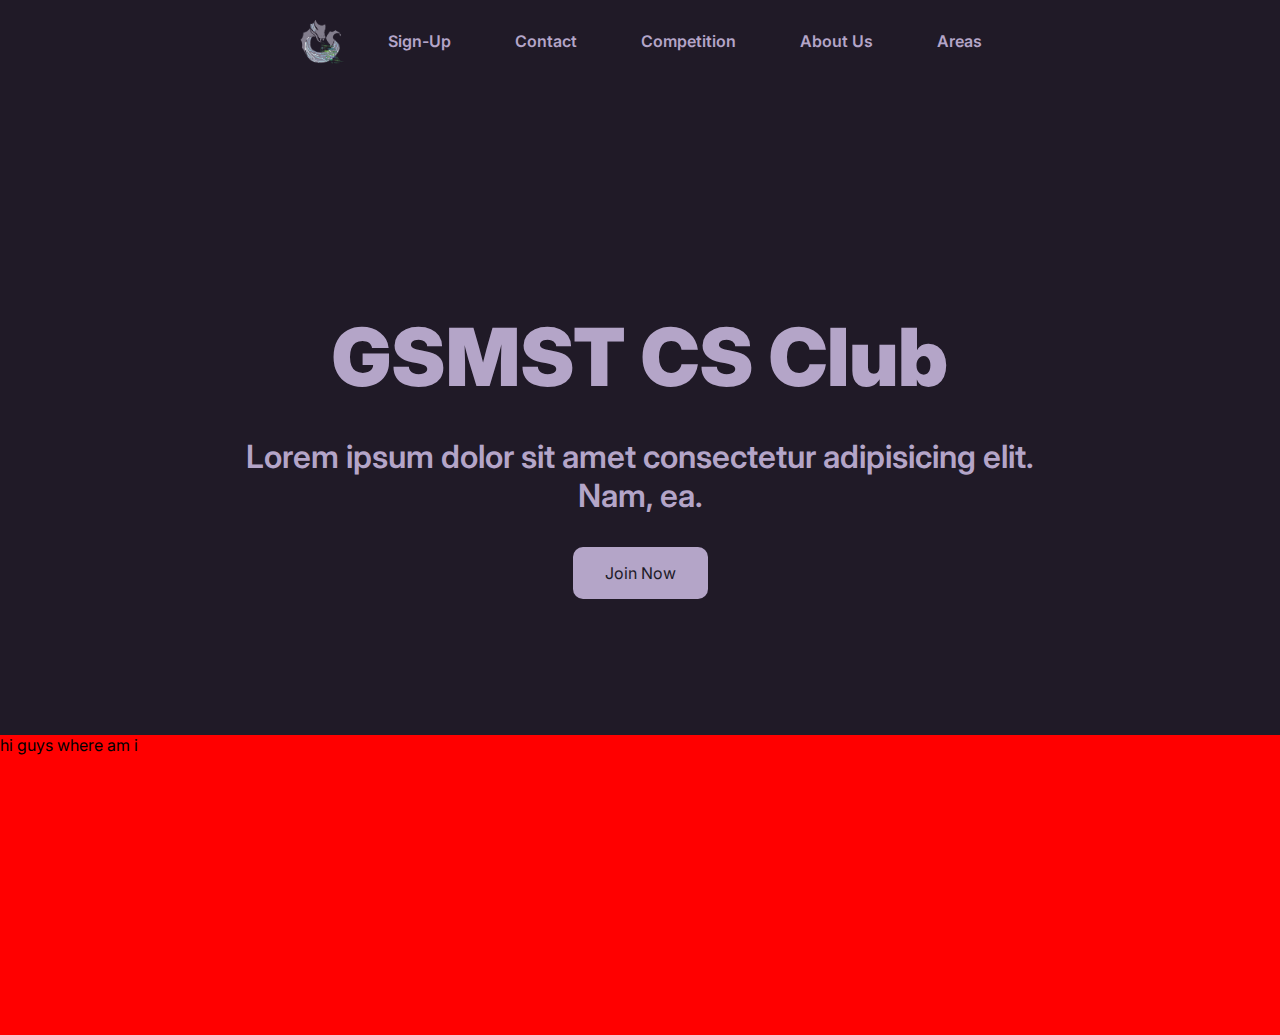
<file: legacy/index.html>
<!DOCTYPE html>
<html lang="en">
<head>
    <meta charset="UTF-8">
    <meta http-equiv="X-UA-Compatible" content="IE=edge">
    <meta name="viewport" content="width=device-width, initial-scale=1.0">
    <link rel="preconnect" href="https://fonts.googleapis.com">
    <link rel="preconnect" href="https://fonts.gstatic.com" crossorigin>
    <link href="https://fonts.googleapis.com/css2?family=Inter:wght@400;600;900&display=swap" rel="stylesheet">
    <link rel="stylesheet" href="css/styles.css">
    <link rel="icon" href="images/logo-transparent.png">
    <title>GSMST CS Club</title>
</head>
<body>
    <div class="dark-top">
        <nav class="nav">
            <div class="logo">
                <img src="images/logo-transparent.png" alt="GSMST CS Club Logo">
                <!-- <span>GSMST CS Club</span> -->
            </div>
            <ul>
                <li><a href="#" class="nav-link">Sign-Up</a></li>
                <li><a href="#" class="nav-link">Contact</a></li>
                <li><a href="#" class="nav-link">Competition</a></li>
                <li><a href="#" class="nav-link">About Us</a></li>
                <li><a href="#" class="nav-link">Areas</a></li>
            </ul>
        </nav>
        <div class="hero-container">
            <h1 class="main-heading">GSMST CS Club</h1>
            <h3 class="sub-heading">Lorem ipsum dolor sit amet consectetur adipisicing elit. Nam, ea.</h3>
            <a class="join-button" href="#">Join Now</a>
        </div> 
    </div>
    <div class="content">hi guys where am i</div>
</body>
</html>
</file>
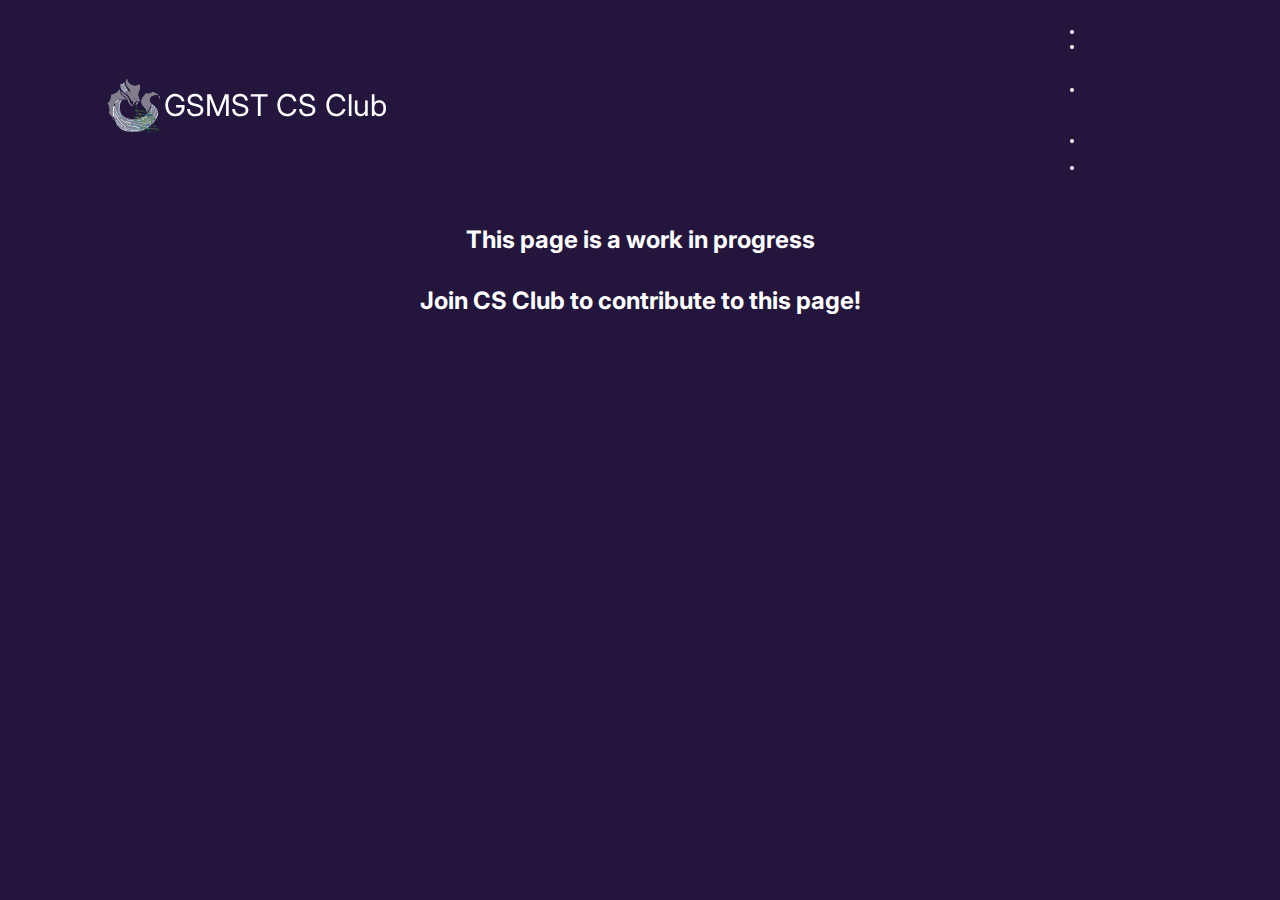
<file: about.html>
<!DOCTYPE html>
<html lang="en">
<head>
  <meta charset="UTF-8">
  <meta http-equiv="X-UA-Compatible" content="IE=edge">
  <meta name="viewport" content="width=device-width, initial-scale=1.0">

  <!-- Favicon -->
  <link rel="icon" href="images/logo-transparent.png">

  <!-- Global styles -->
  <link rel="stylesheet" href="css/style.css" />
  <!-- About styles -->
  <link rel="stylesheet" href="css/about.css" />

  <title>About CS Club</title>
</head>
<body>
  <div class="main-container full-height">
    <header class="header">
      <a href="/" class="logo">
        <img class="logo-img" src="images/logo-transparent.png" data-aos="fade-right" />
        <div class="logo-text" data-aos="fade-right" data-aos-delay="200">GSMST CS Club</div>
      </a>
      <nav>
        <ul>
          <li data-aos="fade-left" data-aos-delay="300"><a href="about.html" class="nav-link line-hover">About</a></li>
          <li data-aos="fade-left" data-aos-delay="400"><a href="areas.html" class="nav-link line-hover">Areas</a></li>
          <li data-aos="fade-left" data-aos-delay="300">
            <a href="https://github.com/GSMSTCSClub" target="_blank" class="nav-link line-hover">
              <img src="images/github.svg" class="github-icon"/>
            </a>
          </li>
          <li data-aos="fade-left" data-aos-delay="300">
            <a href="https://discord.gg/FxNRxWCMta" target="_blank" class="nav-link line-hover">
              <img src="images/discord.svg" class="github-icon"/>
            </a>
          </li>
          <li data-aos="fade-left" data-aos-delay="600">
            <a href="https://docs.google.com/forms/d/e/1FAIpQLSf8Ss8ndyiiR9pUxNZ08iiPsRepaQ8Q1KaucPGGoyjdGlxVUQ/viewform?usp=sf_link" target="_blank" class="nav-link">
              <button class="nav-join-button">Join</button>
            </a>
          </li>
        </ul>
        <div class="toggle-btn" data-aos="fade-left" data-aos-delay="400">
          <div class="line-one"></div>
          <div class="line-two"></div>
          <div class="line-three"></div>
        </div>
      </nav>
    </header>
    <main class="placeholder-container">
      <h1 class="placeholder">This page is a work in progress</h1>
      <h1 class="placeholder">Join CS Club to contribute to this page!</h1>
    </main>
  </div>

  <!-- My JS -->
  <script type="text/javascript" src="js/app.js"></script>
</body>
</html>
</file>
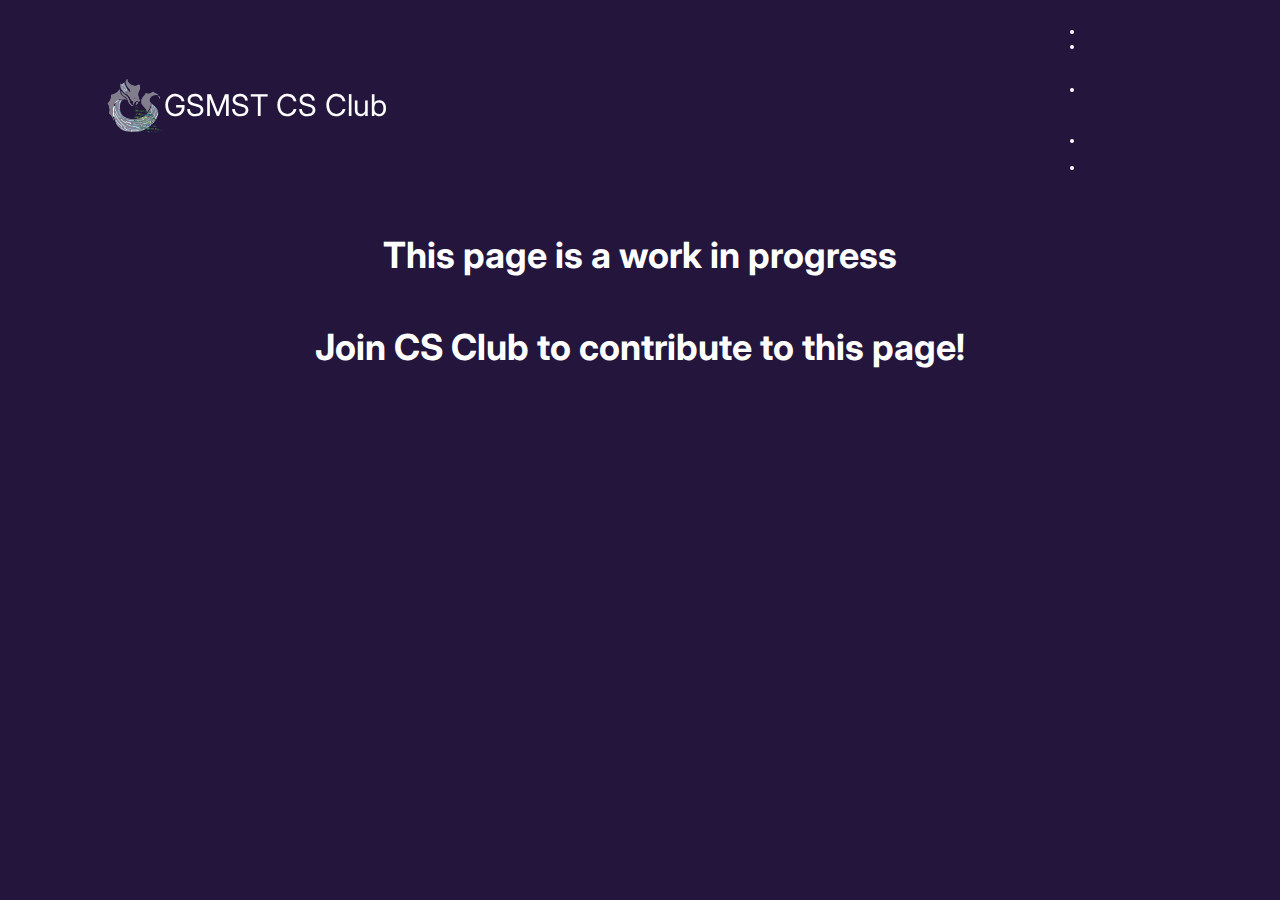
<file: areas.html>
<!DOCTYPE html>
<html lang="en">
<head>
  <meta charset="UTF-8">
  <meta http-equiv="X-UA-Compatible" content="IE=edge">
  <meta name="viewport" content="width=device-width, initial-scale=1.0">

  <!-- Favicon -->
  <link rel="icon" href="images/logo-transparent.png">

  <!-- Global styles -->
  <link rel="stylesheet" href="css/style.css" />
  <!-- Areas styles -->
  <link rel="stylesheet" href="css/areas.css" />

  <title>Areas of CS Club</title>
</head>
<body>
  <div class="main-container full-height">
    <header class="header">
      <a href="/" class="logo">
        <img class="logo-img" src="images/logo-transparent.png" data-aos="fade-right" />
        <div class="logo-text" data-aos="fade-right" data-aos-delay="200">GSMST CS Club</div>
      </a>
      <nav>
        <ul>
          <li data-aos="fade-left" data-aos-delay="300"><a href="about.html" class="nav-link line-hover">About</a></li>
          <li data-aos="fade-left" data-aos-delay="400"><a href="areas.html" class="nav-link line-hover">Areas</a></li>
          <li data-aos="fade-left" data-aos-delay="300">
            <a href="https://github.com/GSMSTCSClub" target="_blank" class="nav-link line-hover">
              <img src="images/github.svg" class="github-icon"/>
            </a>
          </li>
          <li data-aos="fade-left" data-aos-delay="300">
            <a href="https://discord.gg/FxNRxWCMta" target="_blank" class="nav-link line-hover">
              <img src="images/discord.svg" class="github-icon"/>
            </a>
          </li>
          <li data-aos="fade-left" data-aos-delay="600">
            <a href="https://docs.google.com/forms/d/e/1FAIpQLSf8Ss8ndyiiR9pUxNZ08iiPsRepaQ8Q1KaucPGGoyjdGlxVUQ/viewform?usp=sf_link" target="_blank" class="nav-link">
              <button class="nav-join-button">Join</button>
            </a>
          </li>
        </ul>
        <div class="toggle-btn" data-aos="fade-left" data-aos-delay="400">
          <div class="line-one"></div>
          <div class="line-two"></div>
          <div class="line-three"></div>
        </div>
      </nav>
    </header>
    <main class="placeholder-container">
      <h1 class="placeholder">This page is a work in progress</h1>
      <h1 class="placeholder">Join CS Club to contribute to this page!</h1>
    </main>
  </div>

  <!-- My JS -->
  <script type="text/javascript" src="js/app.js"></script>
</body>
</html>
</file>
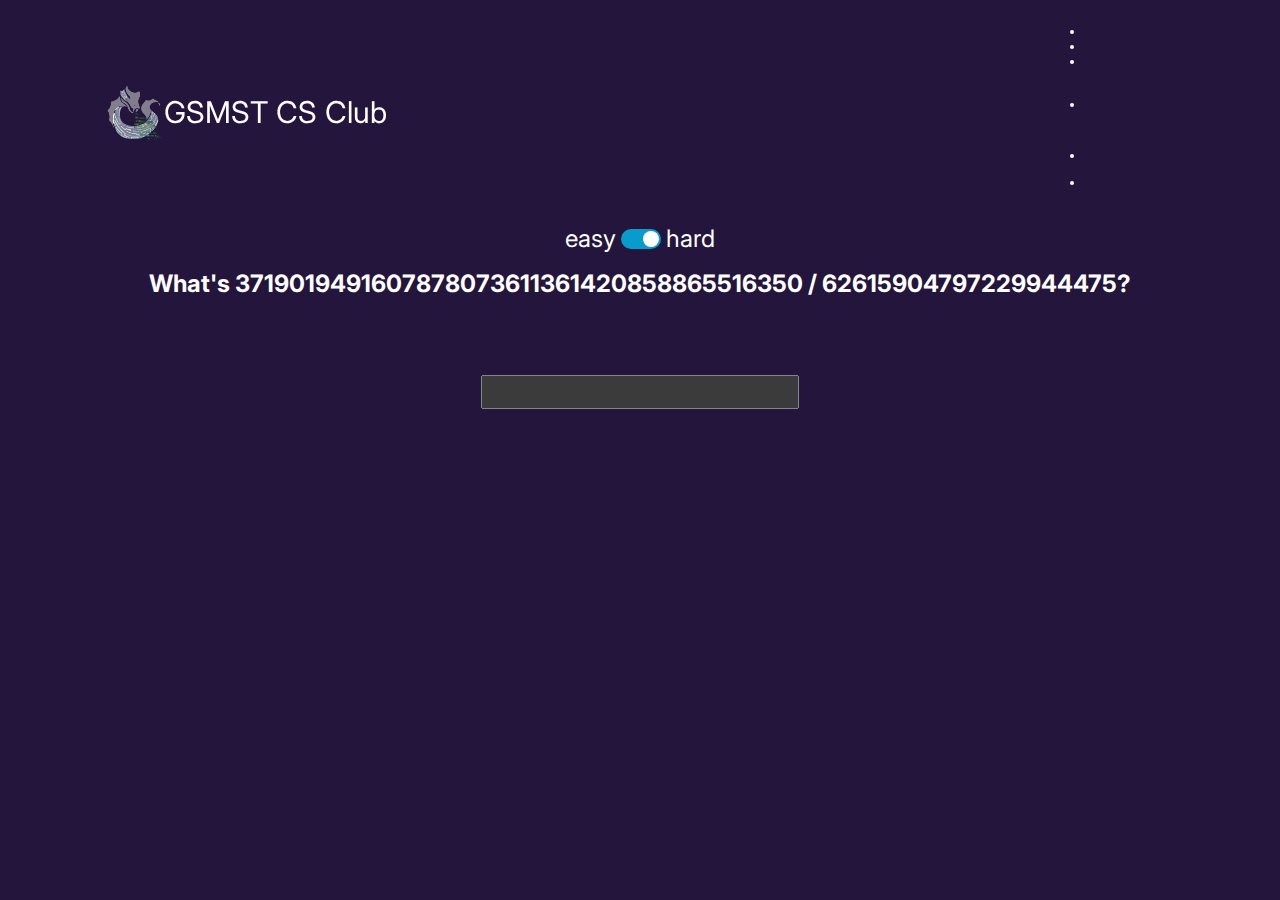
<file: chal.html>
<!DOCTYPE html>
<html lang="en">
<head>
  <meta charset="UTF-8">
  <meta http-equiv="X-UA-Compatible" content="IE=edge">
  <meta name="viewport" content="width=device-width, initial-scale=1.0">

  <!-- Favicon -->
  <link rel="icon" href="images/logo-transparent.png">

  <!-- Global styles -->
  <link rel="stylesheet" href="css/style.css" />
  <!-- Areas styles -->
  <link rel="stylesheet" href="css/chal.css" />

  <title>INSIDE SCOOP CHALLENGE!!!!!!!!</title>
</head>
<body>
  <div class="main-container full-height">
    <header class="header">
      <a href="/" class="logo">
        <img class="logo-img" src="images/logo-transparent.png" data-aos="fade-right" />
        <div class="logo-text" data-aos="fade-right" data-aos-delay="200">GSMST CS Club</div>
      </a>
      <nav>
        <ul>
          <li data-aos="fade-left" data-aos-delay="300"><a href="about.html" class="nav-link line-hover">About</a></li>
          <li data-aos="fade-left" data-aos-delay="400"><a href="areas.html" class="nav-link line-hover">Areas</a></li>
          <li data-aos="fade-left" data-aos-delay="400"><a href="chal.html" class="nav-link line-hover">Challenge!</a></li>
          <li data-aos="fade-left" data-aos-delay="300">
            <a href="https://github.com/GSMSTCSClub" target="_blank" class="nav-link line-hover">
              <img src="images/github.svg" class="github-icon"/>
            </a>
          </li>
          <li data-aos="fade-left" data-aos-delay="300">
            <a href="https://discord.gg/vWewtxTd" target="_blank" class="nav-link line-hover">
              <img src="images/discord.svg" class="github-icon"/>
            </a>
          </li>
          <li data-aos="fade-left" data-aos-delay="600">
            <a href="https://docs.google.com/forms/d/e/1FAIpQLSf8Ss8ndyiiR9pUxNZ08iiPsRepaQ8Q1KaucPGGoyjdGlxVUQ/viewform?usp=sf_link" target="_blank" class="nav-link">
              <button class="nav-join-button">Join</button>
            </a>
          </li>
        </ul>
        <div class="toggle-btn" data-aos="fade-left" data-aos-delay="400">
          <div class="line-one"></div>
          <div class="line-two"></div>
          <div class="line-three"></div>
        </div>
      </nav>
    </header>
    <main class="placeholder-container">
        <div class="placeholder switch-set">
            <span>easy</span>
            <label class="switch">
                <input type="checkbox" id="chal-difficulty" checked>
                <span class="slider"></span>
            </label>
            <span>hard</span>
        </div>
        <h1 class="placeholder">What's <span id="chal-q"></span>?</h1>
        <h1 class="hidden placeholder" id="chal-status">Wrong!</h1>
        <form>
            <input id="chal-a">
        </form>
    </main>
  </div>

  <!-- My JS -->
  <script type="text/javascript" src="js/index.js"></script>
  <script type="text/javascript" src="js/chal.js"></script>
</body>
</html>
</file>
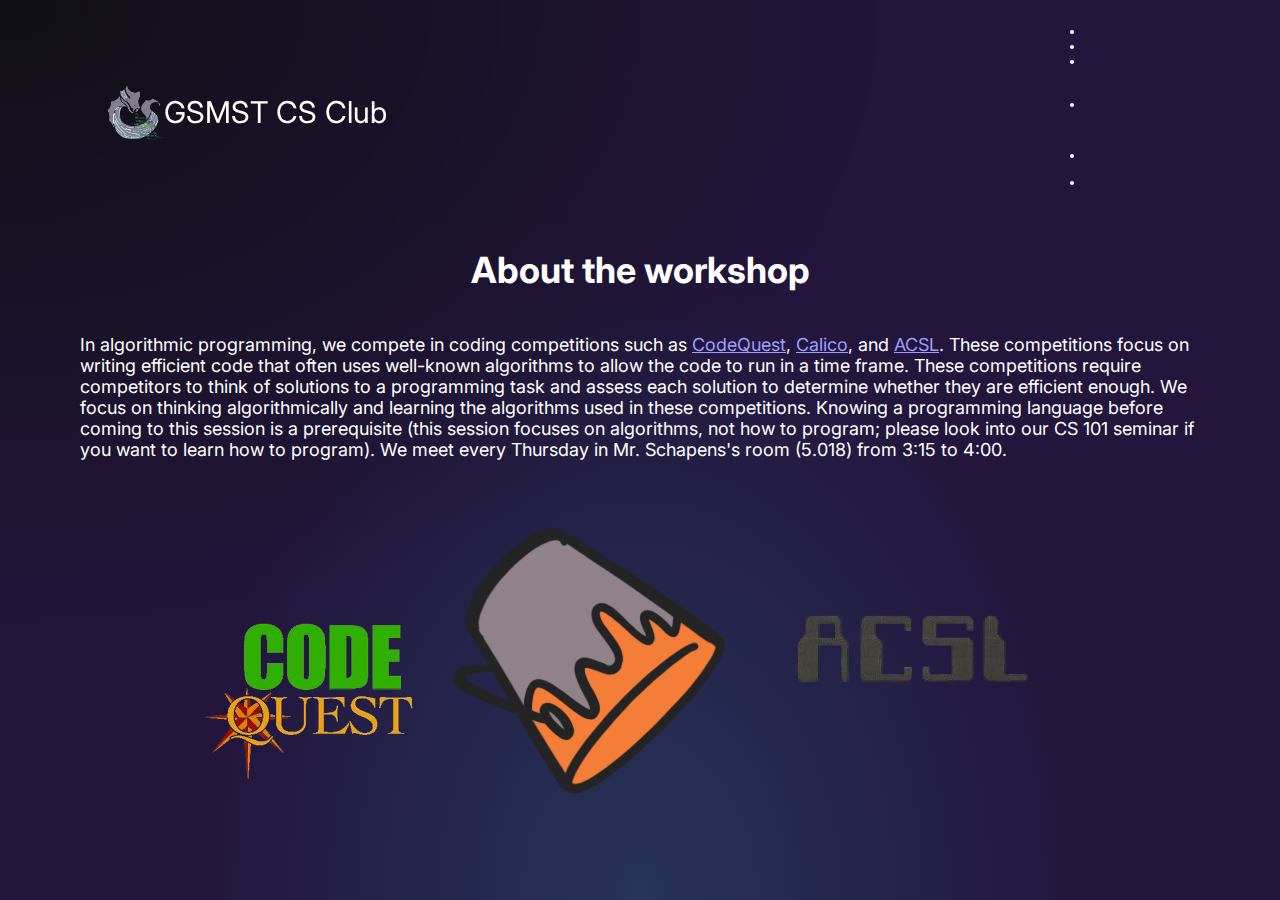
<file: areas/algo.html>
<!DOCTYPE html>
<html lang="en">
<head>
  <meta charset="UTF-8">
  <meta http-equiv="X-UA-Compatible" content="IE=edge">
  <meta name="viewport" content="width=device-width, initial-scale=1.0">

  <!-- Favicon -->
  <link rel="icon" href="/images/logo-transparent.png">

  <!-- Global styles -->
  <link rel="stylesheet" href="/css/style.css" />
  <!-- Areas styles -->
  <link rel="stylesheet" href="/css/areas.css" />

  <title>Algo</title>
</head>
<body class="gradient-bg-areas">
  <div class="main-container full-height">
    <header class="header">
      <a href="/" class="logo">
        <img class="logo-img" src="/images/logo-transparent.png" data-aos="fade-right" />
        <div class="logo-text" data-aos="fade-right" data-aos-delay="200">GSMST CS Club</div>
      </a>
      <nav>
        <ul>
          <li data-aos="fade-left" data-aos-delay="300"><a href="/about.html" class="nav-link line-hover">About</a>
          </li>
          <li data-aos="fade-left" data-aos-delay="400"><a href="/areas.html" class="nav-link line-hover">Areas</a>
          </li>
          <li data-aos="fade-left" data-aos-delay="400"><a href="/gallery.html" class="nav-link line-hover">Gallery</a>
          </li>
          <li data-aos="fade-left" data-aos-delay="300">
            <a href="https://github.com/GSMSTCSClub" target="_blank" class="nav-link line-hover">
              <img src="/images/github.svg" class="github-icon" />
            </a>
          </li>
          <li data-aos="fade-left" data-aos-delay="300">
            <a href="https://discord.gg/FxNRxWCMta" target="_blank" class="nav-link line-hover">
              <img src="/images/discord.svg" class="github-icon" />
            </a>
          </li>
          <li data-aos="fade-left" data-aos-delay="600">
            <a href="https://docs.google.com/forms/d/e/1FAIpQLScDojCZwR8GBmU_9e502dbBPyJMA6T6bgxP3JYzzJ8-boA6Dw/viewform"
              target="_blank" class="nav-link">
              <button class="nav-join-button">Join</button>
            </a>
          </li>
        </ul>
        <div class="toggle-btn" data-aos="fade-left" data-aos-delay="400">
          <div class="line-one"></div>
          <div class="line-two"></div>
          <div class="line-three"></div>
        </div>
      </nav>
    </header>
    <main class="placeholder-container">
      <h1 class="placeholder">About the workshop</h1>
      <p>In algorithmic programming, we compete in coding competitions such as <a href="https://www.lockheedmartin.com/en-us/who-we-are/communities/codequest.html">CodeQuest</a>, <a href="https://calico.cs.berkeley.edu/">Calico</a>, and <a href="https://www.acsl.org/get-started/study-materials">ACSL</a>. These competitions focus on writing efficient code that often uses well-known algorithms to allow the code to run in a time frame. These competitions require competitors to think of solutions to a programming task and assess each solution to determine whether they are efficient enough. We focus on thinking algorithmically and learning the algorithms used in these competitions. Knowing a programming language before coming to this session is a prerequisite (this session focuses on algorithms, not how to program; please look into our CS 101 seminar if you want to learn how to program). We meet every Thursday in Mr. Schapens's room (5.018) from 3:15 to 4:00.</p>
      
      <div id="logos">
        <a target="_blank" href="https://www.lockheedmartin.com/en-us/who-we-are/communities/codequest.html"><img src="/images/CodeQuest.png" /></a>
        <a target="_blank" href="https://calico.cs.berkeley.edu/"><img src="/images/CALICO.png" /></a>
        <a target="_blank" href="https://www.acsl.org/get-started/study-materials"><img src="/images/ACSL.png" /></a>
      </div>

      <!-- <h1 class="placeholder">Activities/Syllabus</h1>
      <h1 class="placeholder">Awards/Competition</h1>
      <h1 class="placeholder">Officers/Contact</h1> -->
    </main>
  </div>

  <!-- My JS -->
  <script type="text/javascript" src="/js/app.js"></script>
</body>
</html>
</file>
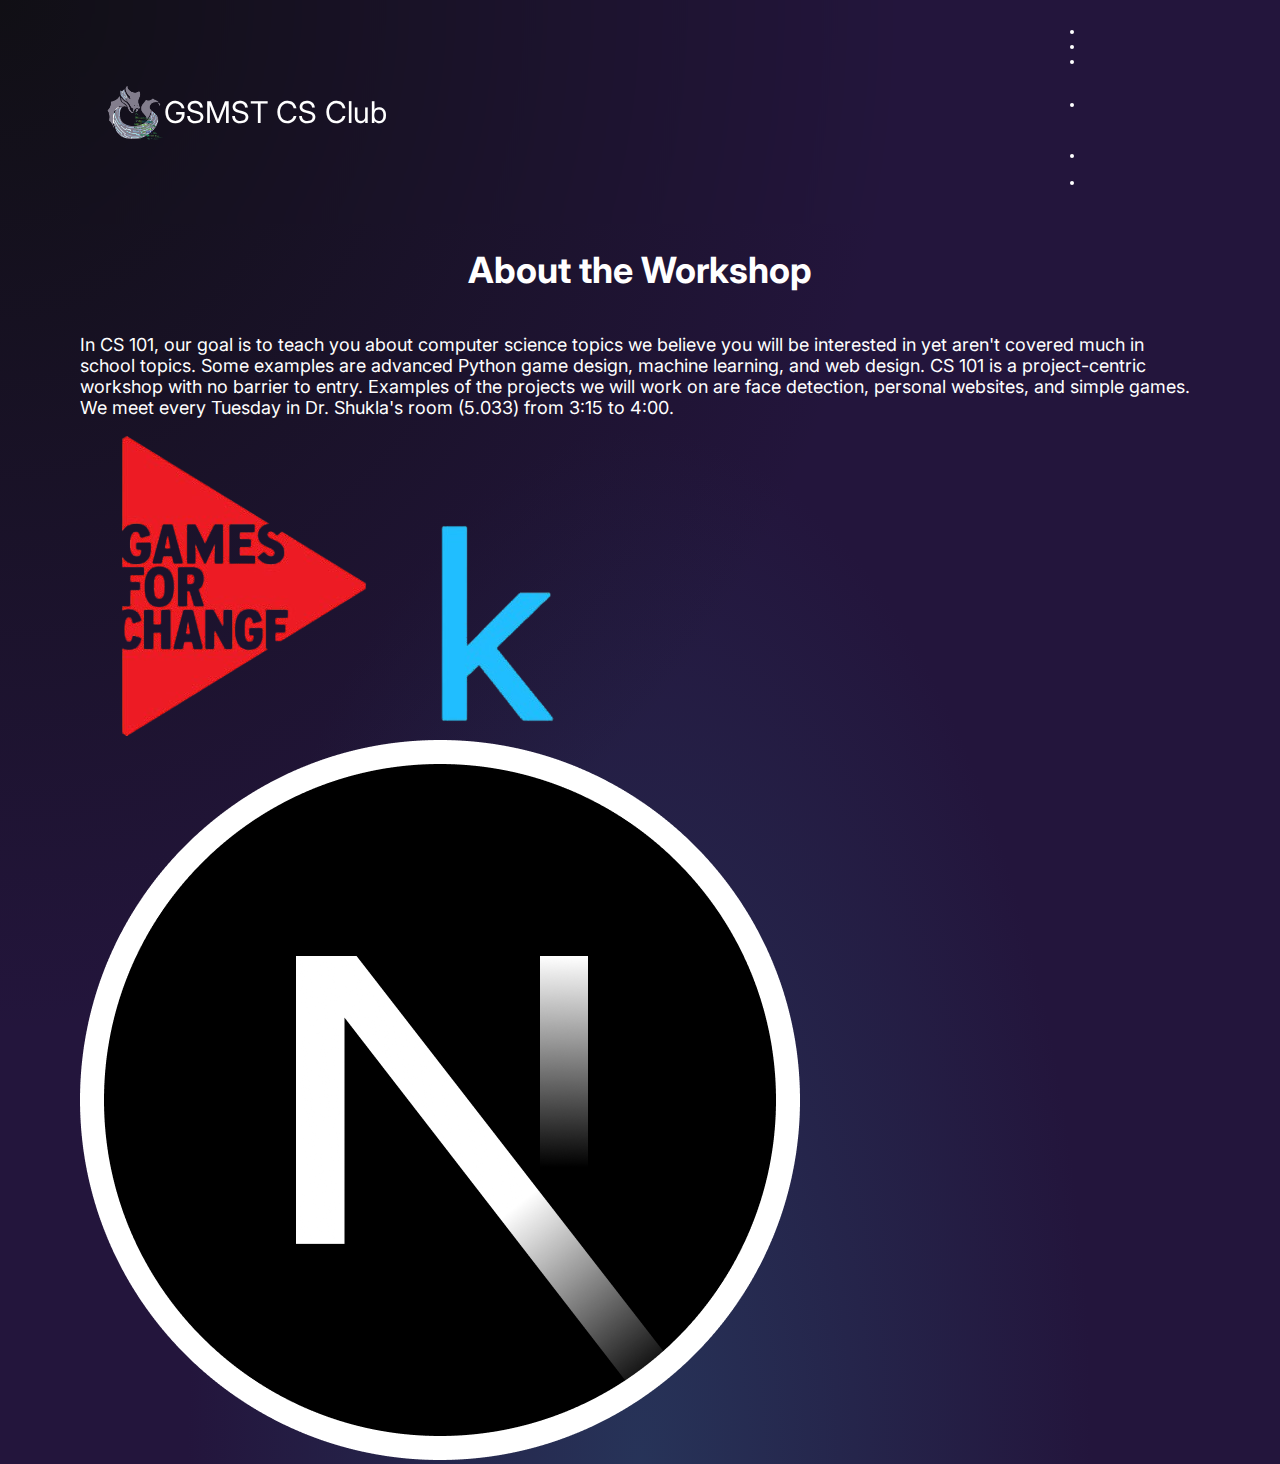
<file: areas/cs101.html>
<!DOCTYPE html>
<html lang="en">
<head>
  <meta charset="UTF-8">
  <meta http-equiv="X-UA-Compatible" content="IE=edge">
  <meta name="viewport" content="width=device-width, initial-scale=1.0">

  <!-- Favicon -->
  <link rel="icon" href="/images/logo-transparent.png">

  <!-- Global styles -->
  <link rel="stylesheet" href="/css/style.css" />
  <!-- Areas styles -->
  <link rel="stylesheet" href="/css/areas.css" />

  <title>CS 101</title>
</head>
<body class="gradient-bg-areas">
  <div class="main-container full-height">
    <header class="header">
      <a href="/" class="logo">
        <img class="logo-img" src="/images/logo-transparent.png" data-aos="fade-right" />
        <div class="logo-text" data-aos="fade-right" data-aos-delay="200">GSMST CS Club</div>
      </a>
      <nav>
        <ul>
          <li data-aos="fade-left" data-aos-delay="300"><a href="/about.html" class="nav-link line-hover">About</a>
          </li>
          <li data-aos="fade-left" data-aos-delay="400"><a href="/areas.html" class="nav-link line-hover">Areas</a>
          </li>
          <li data-aos="fade-left" data-aos-delay="400"><a href="/gallery.html" class="nav-link line-hover">Gallery</a>
          </li>
          <li data-aos="fade-left" data-aos-delay="300">
            <a href="https://github.com/GSMSTCSClub" target="_blank" class="nav-link line-hover">
              <img src="/images/github.svg" class="github-icon" />
            </a>
          </li>
          <li data-aos="fade-left" data-aos-delay="300">
            <a href="https://discord.gg/FxNRxWCMta" target="_blank" class="nav-link line-hover">
              <img src="/images/discord.svg" class="github-icon" />
            </a>
          </li>
          <li data-aos="fade-left" data-aos-delay="600">
            <a href="https://forms.gle/fWEU9QvCneYWhJwr7"
              target="_blank" class="nav-link">
              <button class="nav-join-button">Join</button>
            </a>
          </li>
        </ul>
        <div class="toggle-btn" data-aos="fade-left" data-aos-delay="400">
          <div class="line-one"></div>
          <div class="line-two"></div>
          <div class="line-three"></div>
        </div>
      </nav>
    </header>
    <main class="placeholder-container">
      <h1 class="placeholder">About the Workshop</h1>
      <p>In CS 101, our goal is to teach you about computer science topics we believe you will be interested in yet aren't covered much in school topics. Some examples are advanced Python game design, machine learning, and web design. CS 101 is a project-centric workshop with no barrier to entry. Examples of the projects we will work on are face detection, personal websites, and simple games. We meet every Tuesday in Dr. Shukla's room (5.033) from 3:15 to 4:00.</p>
      <!-- <h1 class="placeholder">Activities/Syllabus</h1>
      <h1 class="placeholder">Officers/Contact</h1> -->
      <div id="logos">
        <a target="_blank" href="https://www.gamesforchange.org/"><img src="/images/GamesForChange.png" /></a>
        <a target="_blank" href="https://www.kaggle.com/"><img src="/images/Kaggle.png" /></a>
        <a target="_blank" href="https://nextjs.org/"><img src="/images/NextJs.png" /></a>
      </div>
    </main>
  </div>

  <!-- My JS -->
  <script type="text/javascript" src="/js/app.js"></script>
</body>
</html>
</file>
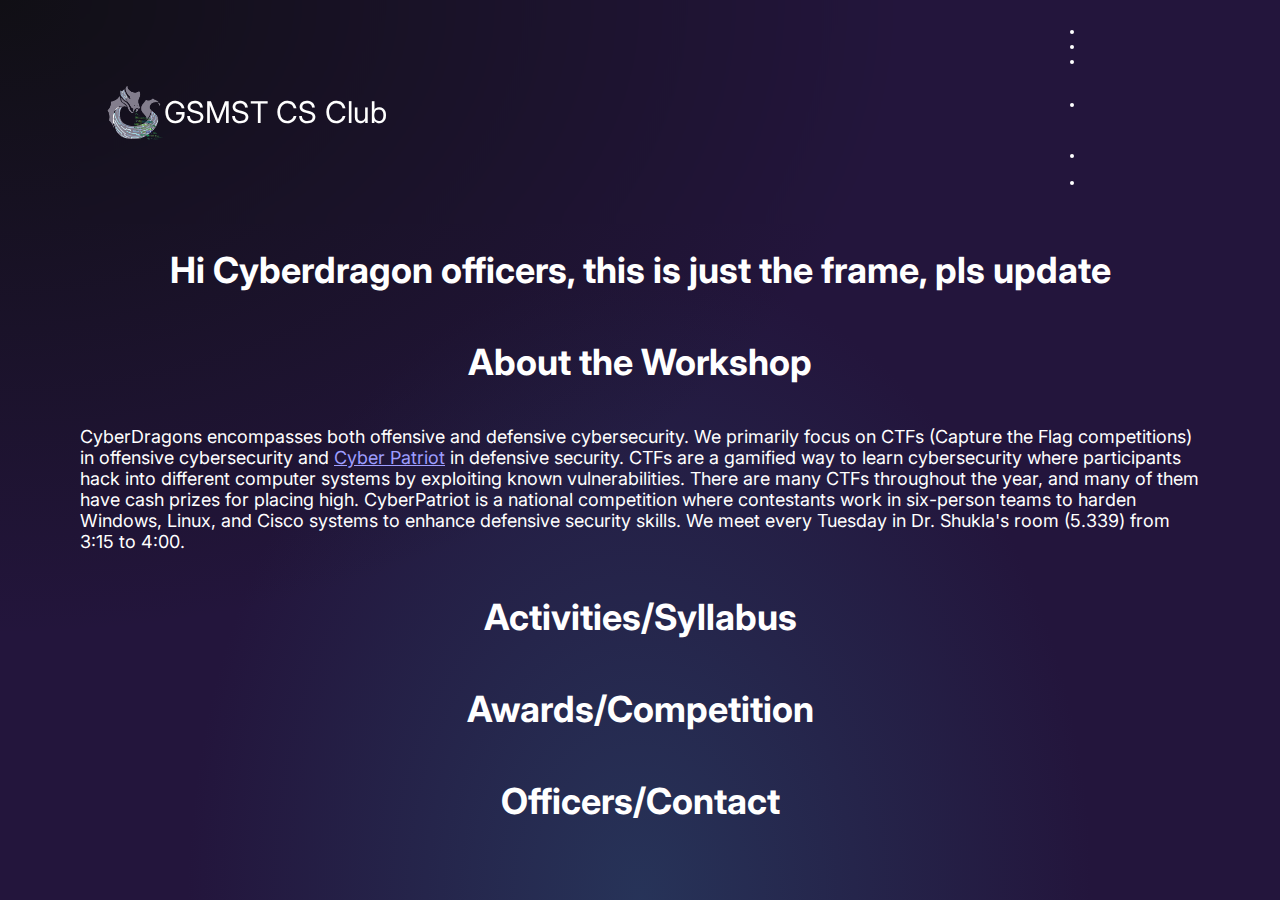
<file: areas/cyber.html>
<!DOCTYPE html>
<html lang="en">
<head>
  <meta charset="UTF-8">
  <meta http-equiv="X-UA-Compatible" content="IE=edge">
  <meta name="viewport" content="width=device-width, initial-scale=1.0">

  <!-- Favicon -->
  <link rel="icon" href="/images/logo-transparent.png">

  <!-- Global styles -->
  <link rel="stylesheet" href="/css/style.css" />
  <!-- Areas styles -->
  <link rel="stylesheet" href="/css/areas.css" />

  <title>Algo</title>
</head>
<body class="gradient-bg-areas">
  <div class="main-container full-height">
    <header class="header">
      <a href="/" class="logo">
        <img class="logo-img" src="/images/logo-transparent.png" data-aos="fade-right" />
        <div class="logo-text" data-aos="fade-right" data-aos-delay="200">GSMST CS Club</div>
      </a>
      <nav>
        <ul>
          <li data-aos="fade-left" data-aos-delay="300"><a href="/about.html" class="nav-link line-hover">About</a>
          </li>
          <li data-aos="fade-left" data-aos-delay="400"><a href="/areas.html" class="nav-link line-hover">Areas</a>
          </li>
          <li data-aos="fade-left" data-aos-delay="400"><a href="/gallery.html" class="nav-link line-hover">Gallery</a>
          </li>
          <li data-aos="fade-left" data-aos-delay="300">
            <a href="https://github.com/GSMSTCSClub" target="_blank" class="nav-link line-hover">
              <img src="/images/github.svg" class="github-icon" />
            </a>
          </li>
          <li data-aos="fade-left" data-aos-delay="300">
            <a href="https://discord.gg/FxNRxWCMta" target="_blank" class="nav-link line-hover">
              <img src="/images/discord.svg" class="github-icon" />
            </a>
          </li>
          <li data-aos="fade-left" data-aos-delay="600">
            <a href="https://docs.google.com/forms/d/e/1FAIpQLScDojCZwR8GBmU_9e502dbBPyJMA6T6bgxP3JYzzJ8-boA6Dw/viewform"
              target="_blank" class="nav-link">
              <button class="nav-join-button">Join</button>
            </a>
          </li>
        </ul>
        <div class="toggle-btn" data-aos="fade-left" data-aos-delay="400">
          <div class="line-one"></div>
          <div class="line-two"></div>
          <div class="line-three"></div>
        </div>
      </nav>
    </header>
    <main class="placeholder-container">
    

      <h1 class="placeholder">Hi Cyberdragon officers, this is just the frame, pls update</h1>
            
      <h1 class="placeholder">About the Workshop</h1>
      <p>CyberDragons encompasses both offensive and defensive cybersecurity. We primarily focus on CTFs (Capture the Flag competitions) in offensive cybersecurity and <a href="https://www.uscyberpatriot.org/">Cyber Patriot</a> in defensive security. CTFs are a gamified way to learn cybersecurity where participants hack into different computer systems by exploiting known vulnerabilities. There are many CTFs throughout the year, and many of them have cash prizes for placing high. CyberPatriot is a national competition where contestants work in six-person teams to harden Windows, Linux, and Cisco systems to enhance defensive security skills. We meet every Tuesday in Dr. Shukla's room (5.339) from 3:15 to 4:00.</p>
      <h1 class="placeholder">Activities/Syllabus</h1>
      <h1 class="placeholder">Awards/Competition</h1>
      <h1 class="placeholder">Officers/Contact</h1>


    </main>
  </div>

  <!-- My JS -->
  <script type="text/javascript" src="/js/app.js"></script>
</body>
</html>
</file>
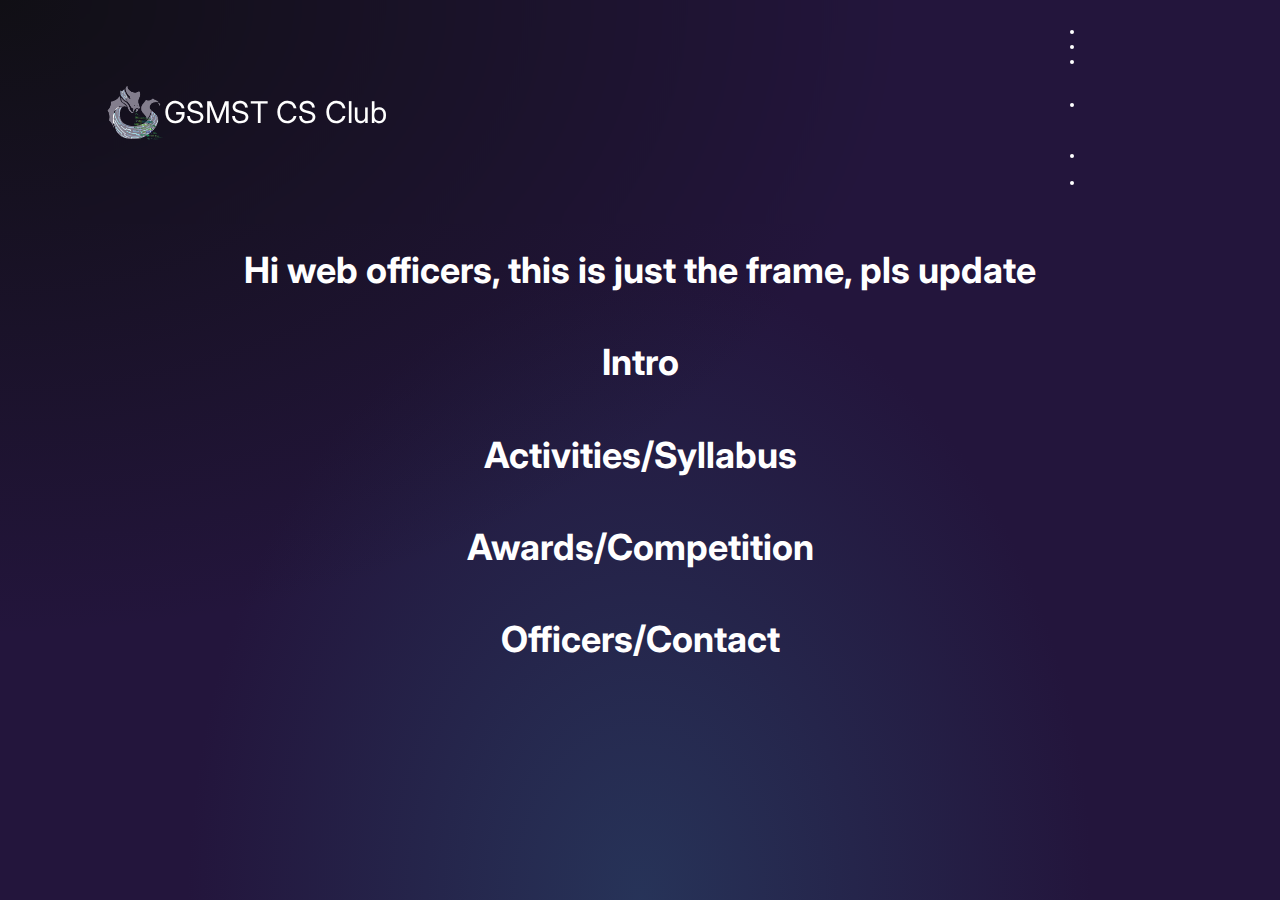
<file: areas/web.html>
<!DOCTYPE html>
<html lang="en">
<head>
  <meta charset="UTF-8">
  <meta http-equiv="X-UA-Compatible" content="IE=edge">
  <meta name="viewport" content="width=device-width, initial-scale=1.0">

  <!-- Favicon -->
  <link rel="icon" href="images/logo-transparent.png">

  <!-- Global styles -->
  <link rel="stylesheet" href="/css/style.css" />
  <!-- Areas styles -->
  <link rel="stylesheet" href="/css/areas.css" />

  <title>Algo</title>
</head>
<body class="gradient-bg-areas">
  <div class="main-container full-height">
    <header class="header">
      <a href="/" class="logo">
        <img class="logo-img" src="/images/logo-transparent.png" data-aos="fade-right" />
        <div class="logo-text" data-aos="fade-right" data-aos-delay="200">GSMST CS Club</div>
      </a>
      <nav>
        <ul>
          <li data-aos="fade-left" data-aos-delay="300"><a href="about.html" class="nav-link line-hover">About</a>
          </li>
          <li data-aos="fade-left" data-aos-delay="400"><a href="areas.html" class="nav-link line-hover">Areas</a>
          </li>
          <li data-aos="fade-left" data-aos-delay="400"><a href="gallery.html" class="nav-link line-hover">Gallery</a>
          </li>
          <li data-aos="fade-left" data-aos-delay="300">
            <a href="https://github.com/GSMSTCSClub" target="_blank" class="nav-link line-hover">
              <img src="/images/github.svg" class="github-icon" />
            </a>
          </li>
          <li data-aos="fade-left" data-aos-delay="300">
            <a href="https://discord.gg/FxNRxWCMta" target="_blank" class="nav-link line-hover">
              <img src="/images/discord.svg" class="github-icon" />
            </a>
          </li>
          <li data-aos="fade-left" data-aos-delay="600">
            <a href="https://docs.google.com/forms/d/e/1FAIpQLScDojCZwR8GBmU_9e502dbBPyJMA6T6bgxP3JYzzJ8-boA6Dw/viewform"
              target="_blank" class="nav-link">
              <button class="nav-join-button">Join</button>
            </a>
          </li>
        </ul>
        <div class="toggle-btn" data-aos="fade-left" data-aos-delay="400">
          <div class="line-one"></div>
          <div class="line-two"></div>
          <div class="line-three"></div>
        </div>
      </nav>
    </header>
    <main class="placeholder-container">
    

      <h1 class="placeholder">Hi web officers, this is just the frame, pls update</h1>
            
      <h1 class="placeholder">Intro</h1>
      <h1 class="placeholder">Activities/Syllabus</h1>
      <h1 class="placeholder">Awards/Competition</h1>
      <h1 class="placeholder">Officers/Contact</h1>


    </main>
  </div>

  <!-- My JS -->
  <script type="text/javascript" src="/js/app.js"></script>
</body>
</html>
</file>
<file: legacy/css/styles.css>
*, *::before, *::after {
    box-sizing: border-box;
}

:root {
    --logo-color: #837c8c;
    --bg-color: #201A27;
    --primary-text-color: #B4A5C8;
}

body {
    background: var(--bg-color);
    font-family: 'Inter', sans-serif;

    margin: 0;
    padding: 0;
}

.dark-top {
    width: 100%;
    height: 80vh;    
}

.nav {
    color: #B4A5C8;
    font-weight: 600;
    margin-top: 15px;

    display: flex;
    justify-content: center;
}

.nav ul {
    list-style: none;
    display: flex;
    gap: 4rem;
}

.nav ul li {
    position: relative;
}

.nav-link {
    text-decoration: none;
    color: var(--primary-text-color);
}

.nav-link::after {
    content: '';
    position: absolute;
    width: 100%;
    transform: scaleX(0);
    height: 2px;
    bottom: -4px;
    left: 0;
    background-color: var(--primary-text-color);
    transform-origin: bottom right;
    transition: transform 0.25s ease-out;
}

.nav-link:hover::after {
    transform: scaleX(1);
    transform-origin: bottom left;
}

.logo {
    display: flex;
    align-items: center;
    gap: 1rem;
}

.logo img {
    width: 50px;
}

.hero-container {
    width: 100%;
    height: 100%;
    color: var(--primary-text-color);

    display: flex;
    justify-content: center;
    align-items: center;
    flex-direction: column;
}

.main-heading {
    font-size: 5rem;
    font-weight: 900;
    text-align: center;
    margin-bottom: 0;
}

.sub-heading {
    font-size: 2rem;
    font-weight: 600;
    text-align: center;
    max-width: 40ch;
}

.join-button {
    background: var(--primary-text-color);
    color: var(--bg-color);
    padding: 1em 2em;
    border-radius: 10px;
    transition: all 200ms ease;

    text-decoration: none;
}

.join-button:hover, .join-button:focus {
    outline: var(--primary-text-color) 3px solid;
    background-color: var(--bg-color);
    color: var(--primary-text-color);
}

.content {
    height: 300px;
    background: red;
}
</file>
<file: css/style.css>
@import url('https://fonts.googleapis.com/css2?family=Inter:wght@400;600;900&family=Open+Sans:wght@300;400;500;700&display=swap');

*,
*::before,
*::after {
  box-sizing: border-box;
}

:root {
  --primary-text-color: white;
  --accent-color: #089ccc;
  --bg-color: #23153c;
  --box-shadow: 0 0 0.5rem rgba(255, 255, 255, 0.1);
  --bezier: all 0.2s cubic-bezier(0.075, 0.82, 0.165, 1);
  --ff: "Inter";
  font-size: 0.75rem;
  color-scheme: dark;
}

html {
  overflow-x: hidden;
}

body {
  margin: 0;
  padding: 0;
  background-color: var(--bg-color);
  font-family: var(--ff);
  min-height: 100vh;
  overflow-x: hidden;
}

/* Vanta (animated background) */
canvas {
  position: fixed !important;
}

#vanta-target {
  position: absolute;
  width: 100vw;
  height: 100vh;
  top: 0;
  left: 0;
  z-index: -1;
}

/* Main */
.main-container {
  max-width: 1200px;
  margin: 0 auto;
  padding: 0 40px;
}

/* Header and Navigation */
header {
  backdrop-filter: blur(1rem);
  display: flex;
  padding: 1rem 2rem;
  justify-content: space-between;
  align-items: center;
}

header .logo {
  display: flex;
  align-items: center;
  font-size: 2.5rem;
  color: var(--primary-text-color);
  text-decoration: none;
}

header .logo span {
  margin-left: 1rem;
  font-size: 2.15rem;
  font-weight: 600;
  position: relative;
  left: 100%;
  animation: moveRight 1000ms ease-in-out forwards, fadeIn 1000ms ease-in-out forwards;
  animation-delay: 100ms;
}

header .logo img {
  width: 5rem;
  height: 5rem;
}

/* move all those buttons from left to right */
nav a:nth-child(1) {
  position: relative;
  right: 100%;
  opacity: 0;
  animation: moveLeft 1000ms ease-in-out forwards, fadeIn 1000ms ease-in-out forwards;
}

nav a:nth-child(2) {
  position: relative;
  right: 100%;
  opacity: 0;
  animation: moveLeft 1000ms ease-in-out forwards, fadeIn 1000ms ease-in-out forwards;
  animation-delay: 100ms;
}

nav a:nth-child(3) {
  position: relative;
  right: 100%;
  opacity: 0;
  animation: moveLeft 1000ms ease-in-out forwards, fadeIn 1000ms ease-in-out forwards;
  animation-delay: 150ms;
}

nav a:nth-child(4) {
  position: relative;
  right: 100%;
  opacity: 0;
  animation: moveLeft 1000ms ease-in-out forwards, fadeIn 1000ms ease-in-out forwards;
  animation-delay: 200ms;
}

nav a:nth-child(5) {
  position: relative;
  right: 100%;
  opacity: 0;
  animation: moveLeft 1000ms ease-in-out forwards, fadeIn 1000ms ease-in-out forwards;
  animation-delay: 250ms;
}

nav a:nth-child(6) {
  position: relative;
  right: 100%;
  opacity: 0;
  animation: moveLeft 1000ms ease-in-out forwards, fadeIn 1000ms ease-in-out forwards;
}


@keyframes fadeIn {
  from {
    opacity: 0;
  }

  to {
    opacity: 1;
  }
}

@keyframes moveRight {
  from {
    left: -100%;
  }

  to {
    left: 0;
  }
}


@keyframes moveLeft {
  from {
    left: 100%;
  }

  to {
    left: 0;
  }
}


nav {
  display: flex;
  justify-content: space-between;
  align-items: center;
  gap: 2rem;
}

nav a i {
  color: var(--primary-text-color);
  padding: 0.75rem;

  text-decoration: none;
  font-size: 1.6rem;
  font-weight: 600;

  text-align: center;
  flex: 1 1 4rem;

  font-size: 2rem;
  color: var(--accent-color);
}

nav button {
  background-color: var(--accent-color);
  font-size: 1.25rem;
  padding: 0.75rem 1.5rem;
  border: none;
  border-radius: 1.875rem;
  color: var(--primary-text-color);
  font-family: var(--ff);
  font-weight: 600;
}

nav>a:before {
  content: "";
  position: absolute;
  bottom: -5px;
  left: 50%;
  transform: translateX(-50%);
  width: 0%;
  height: 2px;
  background-color: var(--accent-color);
  transition: all 0.3s ease;
}


nav>a:hover:before {
  width: 100%;
}

nav button:hover,
nav button:focus {
  opacity: 0.8;
  cursor: pointer;
}

#menu-bars {
  display: none;
}

.full-height {
  display: flex;
  flex-direction: column;
  min-height: 100vh;
}

@media (max-width: 1150px) {
  nav>ul {
    position: absolute;
    right: 0;
    height: 85vh;
    top: 15vh;
    background: hsl(0 0% 100% / 0.1);
    backdrop-filter: blur(1rem);
    -webkit-backdrop-filter: blur(1rem);
    display: flex;
    flex-direction: column;
    justify-content: space-around;
    align-items: center;
    width: 100%;
    transform: translateX(-100%);
    transition: transform 0.5s ease-in;
    z-index: 1;
  }

  nav a:nth-child(-n+5) {
    display: none;
  }

  #menu-bars {
    display: block;
    cursor: pointer;
    color: var(--primary-text-color);
  }
}

@media (max-width: 640px) {
  .main-container {
    padding: 0 20px;
  }

  .logo-text {
    display: none;
  }
}
</file>
<file: css/about.css>
.placeholder-container {
  height: 100%;
  display: grid;
  place-items: center;
}

.placeholder {
  font-size: 2rem;
  color: white;
}

.gradient-bg-about {
  background-image: 
    radial-gradient(at 0% 0%, hsla(253,16%,7%,1) 0, transparent 50%), 
    radial-gradient(at 50% 0%, hsla(225,39%,30%,1) 0, transparent 50%), 
    radial-gradient(at 100% 0%, hsla(147, 59%, 16%, 1) 0, transparent 50%);
  background-repeat: no-repeat;
}
</file>
<file: css/areas.css>
.placeholder-container {
  height: 100%;
  display: grid;
  place-items: center;
  font-size: large;
}

.placeholder {
  color: white;
}

.gradient-bg-areas {
  background-image: 
    radial-gradient(at 0% 0%, hsla(253,16%,7%,1) 0, transparent 50%), 
    radial-gradient(at 50% 100%, hsla(225,39%,25%,1) 0, transparent 50%);
  background-repeat: no-repeat;
}

.box {
  position: relative;
  width: 300px;
  height: 300px;
  object-fit: cover;
  border-radius: 5%;
  margin: 10px;
  display: flex;
  overflow:hidden;
  border: 2px solid white;
  /* object-position: 100%; */
}
.box h1{
  position: absolute;
  text-align: center;
  display: flex;
  align-items: center;  /* Vertically centers the text */
  justify-content: center;
  margin: 0;
  top: 0; /* Move the top of the h1 to the vertical center */
  width: 100%;
  left: 0;
  height: 100%;
  color: white;
}
.box img{
  opacity: 25%;
  /* max-width: 100%;
  max-height: 100%; */
  /* height: auto;
  width: auto; */
}
</file>
<file: css/chal.css>
.placeholder-container {
  display: flex;
  align-items: center;
  flex-flow: column wrap;
}

.placeholder {
  font-size: 2rem;
  color: white;
}

.hidden {
  visibility: hidden;
}

:root {
  /* Toggle switch */
  --pal-switch-ball: #FFF;
  --pal-switch-off: #CCC;
  --pal-switch-on: var(--accent-color);
}

input {
  font-size: 2rem;
}

.switch-set {
  display: flex;
  align-items: center;
  gap: 5px;
}

/* The switch - the box around the slider */
.switch {
  --switch-width: 40px;
  --switch-height: 20px;
  --switch-padding: 2px;
  
  position: relative;
  display: inline-block;
  width:  var(--switch-width);
  height: var(--switch-height);
}

/* Hide default HTML checkbox */
.switch input {
  opacity: 0;
  width: 0;
  height: 0;
}

/* The slider */
.switch .slider {
  position: absolute;
  cursor: pointer;
  top: 0;
  left: 0;
  right: 0;
  bottom: 0;
  background-color: var(--pal-switch-off);
  -webkit-transition: .1s;
  transition: .1s;

  border-radius: var(--switch-height);
}

.switch .slider:before {
  position: absolute;
  content: "";
  height: calc(var(--switch-height) - 2 * var(--switch-padding));
  width:  calc(var(--switch-height) - 2 * var(--switch-padding));
  left:   var(--switch-padding);
  bottom: var(--switch-padding);
  background-color: var(--pal-switch-ball);
  -webkit-transition: .1s;
  transition: .1s;

  border-radius: 50%;
}

.switch input:checked + .slider {
  background-color: var(--pal-switch-on);
}

.switch input:focus + .slider {
  box-shadow: 0 0 1px var(--pal-switch-on);
}

.switch input:checked + .slider:before {
  --trans: calc(var(--switch-width) - var(--switch-height));
  -webkit-transform: translateX(var(--trans));
  -ms-transform: translateX(var(--trans));
  transform: translateX(var(--trans));
}
</file>
